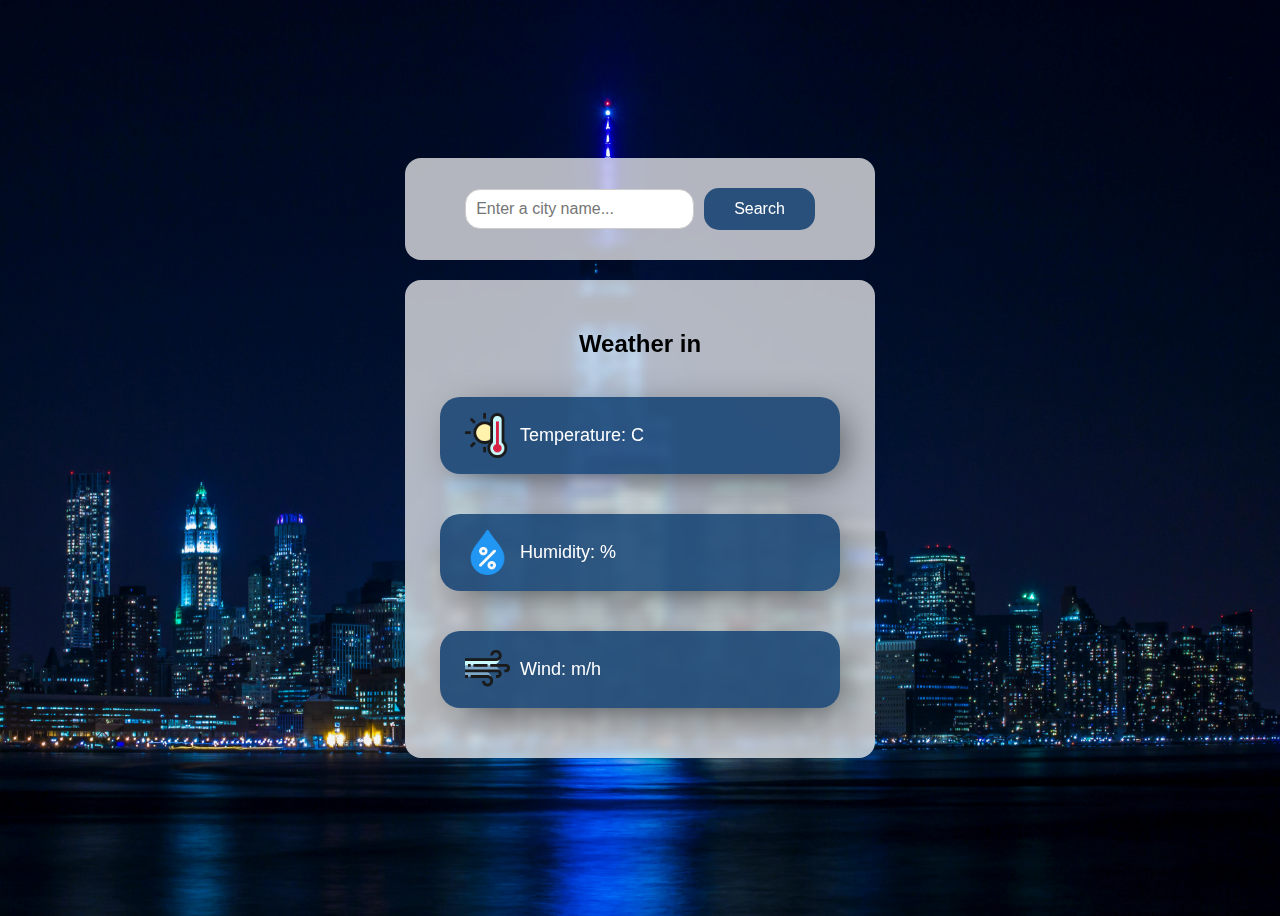
<file: Dynamic Weather Dashboard/index.html>
<!DOCTYPE html>
<html lang="en">
  <head>
    <meta charset="UTF-8" />
    <meta name="viewport" content="width=device-width, initial-scale=1.0" />
    <title>Dynamic Weather Dashboard</title>
    <link rel="stylesheet" href="style.css" />
  </head>
  <body>
    <div id="search-container">
      <input type="text" id="city-input" placeholder="Enter a city name..." />
      <button id="search-btn">Search</button>
    </div>
    <div id="weather-container">
      <h2>Weather in <span id="city-name"></span></h2>
      <div class="weather-info">
        <img
          src="images/temperature.png"
          alt="Temperature"
          class="weather-icon"
        />
        <p>Temperature: <span id="temperature">C</span></p>
      </div>
      <div class="weather-info">
        <img src="images/humidity.png" alt="Humidity" class="weather-icon" />
        <p>Humidity: <span id="humidity">%</span></p>
      </div>
      <div class="weather-info">
        <img src="images/wind.png" alt="wind Speed" class="weather-icon" />
        <p>Wind: <span id="wind">m/h</span></p>
      </div>
    </div>
    <script src="script.js"></script>
  </body>
</html>
</file>
<file: Dynamic Weather Dashboard/style.css>
body {
  font-family: "Arial", sans-serif;
  display: flex;
  flex-direction: column;
  align-items: center;
  justify-content: center;
  height: 100vh;
  background: url("images/background.jpg") no-repeat center/cover;
}

#search-container,
#weather-container {
  background: rgba(255, 255, 255, 0.7);
  border-radius: 16px;
  backdrop-filter: blur(5px);
  -webkit-backdrop-filter: blur(5px);
  padding: 30px 60px;
  width: 100%;
  max-width: 350px;
  display: flex;
  justify-content: center;
  align-items: center;
}

#weather-container {
  flex-direction: column;
}

#search-container {
  margin-bottom: 20px;
}

input[type="text"] {
  padding: 10px;
  border: 1px solid #ccc;
  border-radius: 15px;
  font-size: 16px;
}

button {
  padding: 12px 30px;
  background-color: #033469c7;
  color: white;
  border: none;
  border-radius: 15px;
  cursor: pointer;
  font-size: 16px;
  margin-left: 10px;
}

#weather-container img {
  width: 45px;
  height: 45px;
  margin-right: 10px;
}

#weather-container p {
  font-size: 18px;
}

.weather-info {
  display: flex;
  align-items: center;
  background-color: #033469c7;
  color: white;
  padding: 10px 25px;
  border-radius: 20px;
  margin: 20px 0;
  width: 100%;
  -webkit-box-shadow: 10px 10px 43px -12px rgba(0, 0, 0, 0.75);
  -moz-box-shadow: 10px 10px 43px -12px rgba(0, 0, 0, 0.75);
  box-shadow: 10px 10px 43px -12px rgba(0, 0, 0, 0.75);
}
</file>
